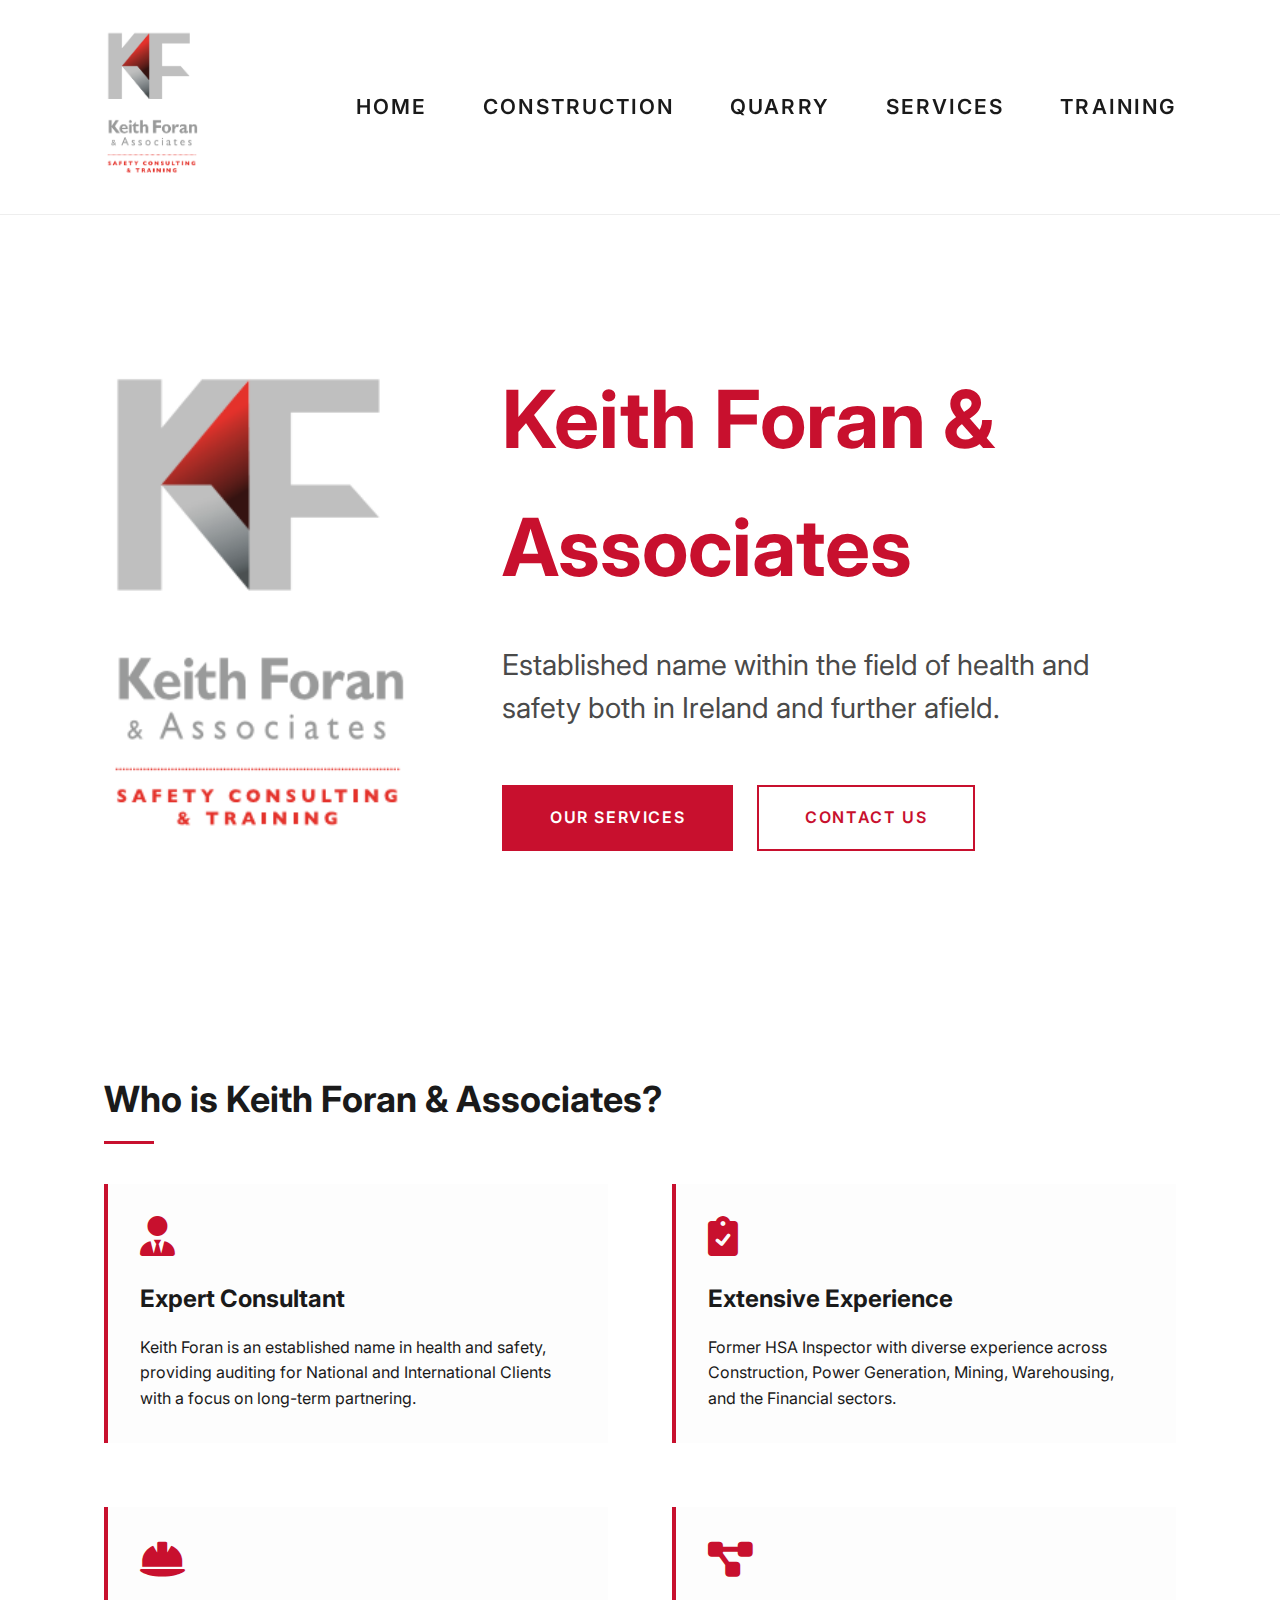
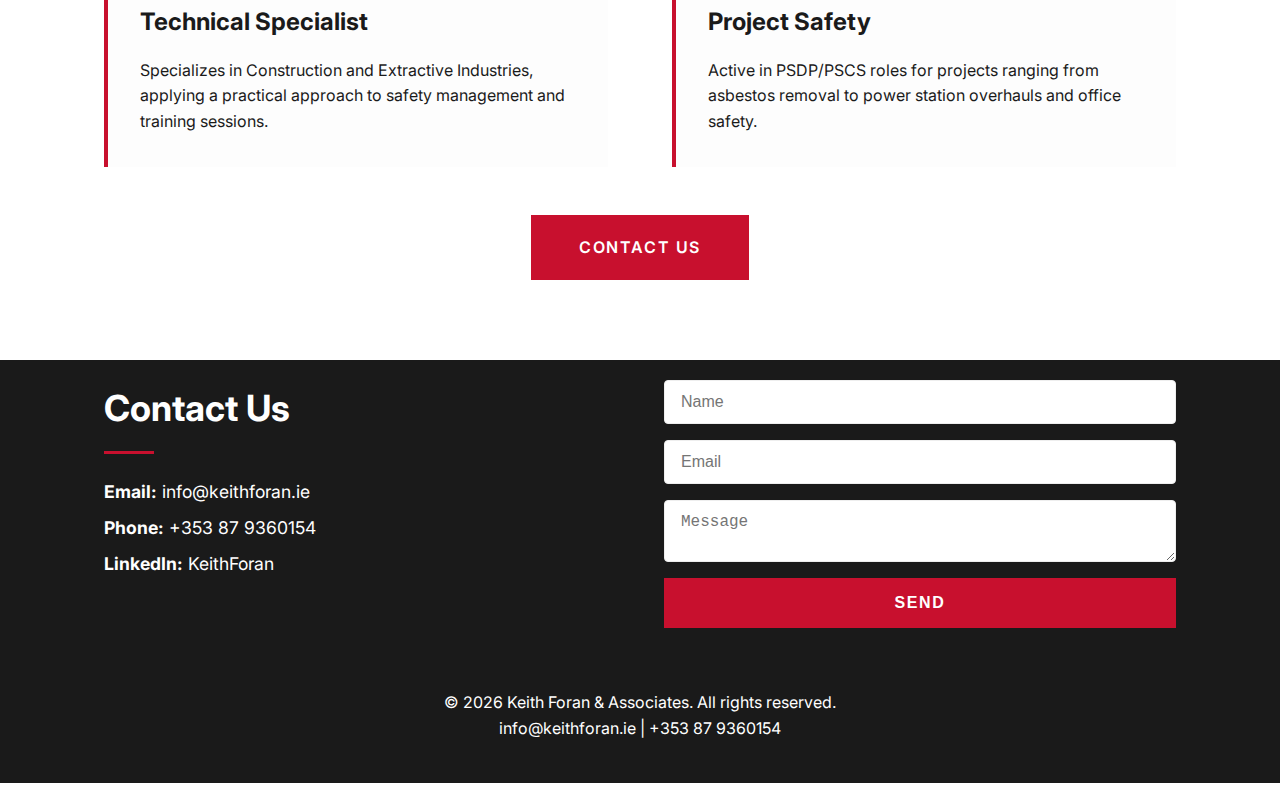
<file: index.html>
<!DOCTYPE html>
<html lang="en">
<head>
  <meta charset="utf-8">
  <meta name="viewport" content="width=device-width, initial-scale=1">
  <title>Keith Foran & Associates | Health and Safety Consultant</title>
  <link href="style.css" rel="stylesheet" type="text/css" />
  <link rel="preconnect" href="https://fonts.googleapis.com">
  <link rel="preconnect" href="https://fonts.gstatic.com" crossorigin>
  <link href="https://cdnjs.cloudflare.com/ajax/libs/font-awesome/6.0.0/css/all.min.css" rel="stylesheet">
  <link href="https://fonts.googleapis.com/css2?family=Montserrat:wght@700&family=Inter:wght@400;600&display=swap" rel="stylesheet">
</head>
<body>
  <header>
    <div class="container">
      <nav>
        <div class="logo">
          <a href="/"><img src="keithforan_1767294449295.png" alt="Keith Foran & Associates Logo"></a>
        </div>
        <ul>
          <li><a href="index.html">Home</a></li>
          <li><a href="construction.html">Construction</a></li>
          <li><a href="quarry.html">Quarry</a></li>
          <li><a href="services.html">Services</a></li>
          <li><a href="training.html">Training</a></li>
        </ul>
      </nav>
    </div>
  </header>

 <main>
  <section id="hero">
    <div class="container hero-flex">

      <!-- LOGO -->
      <div class="hero-logo">
        <img src="keithforan_1767294449295.png" alt="Keith Foran & Associates Logo">
      </div>

      <!-- TEXT -->
      <div class="hero-text">
        <h1>Keith Foran & Associates</h1>
        <p>Established name within the field of health and safety both in Ireland and further afield.</p>
        <div class="hero-actions">
          <a href="services.html" class="btn">Our Services</a>
          <a href="#contact" class="btn btn-secondary">Contact Us</a>
        </div>
      </div>

    </div>
  </section>





    <section id="about">
      <div class="container">
        <h2>Who is Keith Foran & Associates?</h2>
        <div class="content-grid">
          <div class="info-box">
            <i class="fas fa-user-tie brand-icon"></i>
            <h3>Expert Consultant</h3>
            <p>Keith Foran is an established name in health and safety, providing auditing for National and International Clients with a focus on long-term partnering.</p>
          </div>
          <div class="info-box">
            <i class="fas fa-clipboard-check brand-icon"></i>
            <h3>Extensive Experience</h3>
            <p>Former HSA Inspector with diverse experience across Construction, Power Generation, Mining, Warehousing, and the Financial sectors.</p>
          </div>
          <div class="info-box">
            <i class="fas fa-hard-hat brand-icon"></i>
            <h3>Technical Specialist</h3>
            <p>Specializes in Construction and Extractive Industries, applying a practical approach to safety management and training sessions.</p>
          </div>
          <div class="info-box">
            <i class="fas fa-project-diagram brand-icon"></i>
            <h3>Project Safety</h3>
            <p>Active in PSDP/PSCS roles for projects ranging from asbestos removal to power station overhauls and office safety.</p>
          </div>
        </div>
        <div class="section-actions" style="margin-top: 4rem; text-align: center;">
          <a href="#contact" class="btn">Contact Us</a>
        </div>
      </div>
    </section>

  <section id="contact" class="bg-dark">
  <div class="container contact-flex">
    <!-- Left: contact info -->
    <div class="contact-info">
      <h2>Contact Us</h2>
      <p><strong>Email:</strong> <a href="mailto:info@keithforan.ie">info@keithforan.ie</a></p>
      <p><strong>Phone:</strong> <a href="tel:+353879360154">+353 87 9360154</a></p>
      <p><strong>LinkedIn:</strong> <a href="https://www.linkedin.com/in/keithforan" target="_blank">KeithForan</a></p>
    </div>

    <!-- Right: contact form -->
    <div class="contact-form">
      <form id="contact-form" action="https://formspree.io/f/mwvpvzzo" method="POST">
        <input type="text" name="name" placeholder="Name" required>
        <input type="email" name="email" placeholder="Email" required>
        <textarea name="message" placeholder="Message" required></textarea>
        <button type="submit" class="btn">Send</button>
      </form>
    </div>
  </div>
</section>

<footer>
  <div class="container footer-text">
    <p>&copy; 2026 Keith Foran & Associates. All rights reserved.</p>
    <p>info@keithforan.ie | +353 87 9360154</p>
  </div>
</footer>
</body>
</html>
</file>
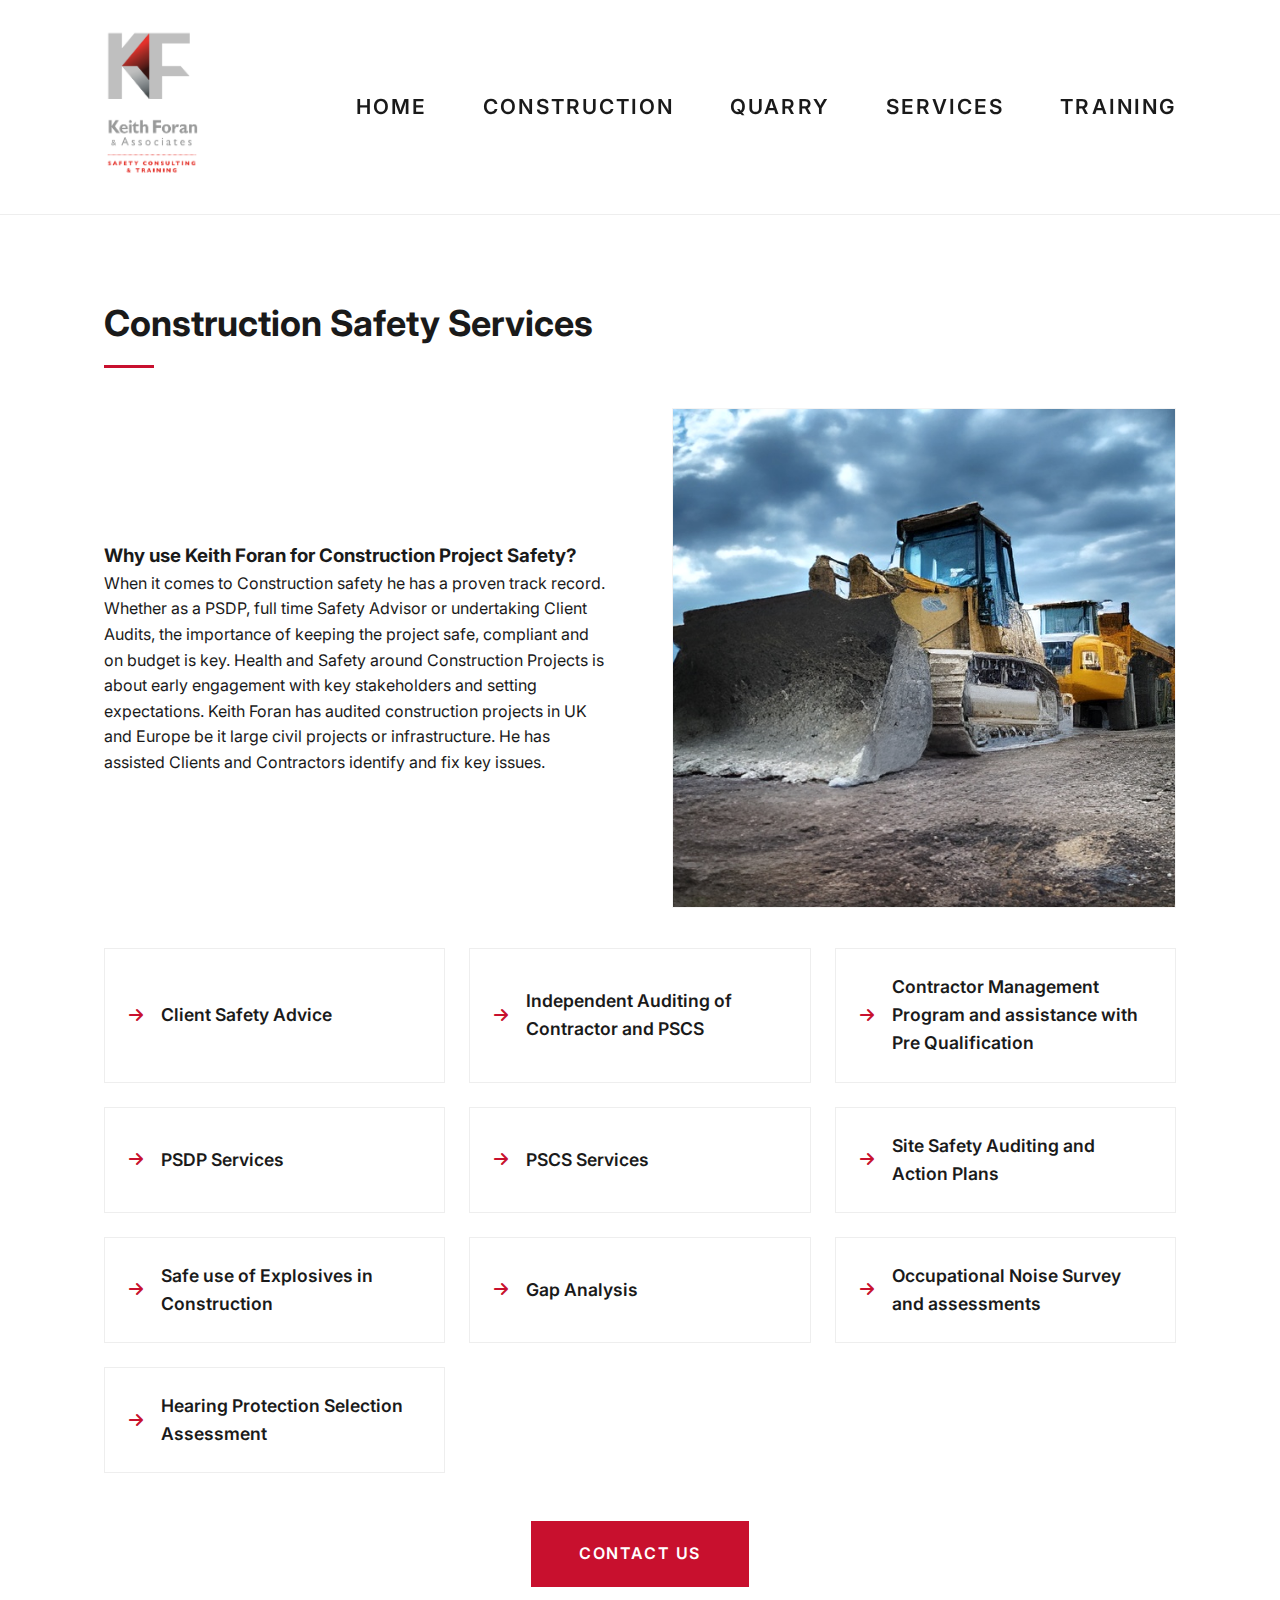
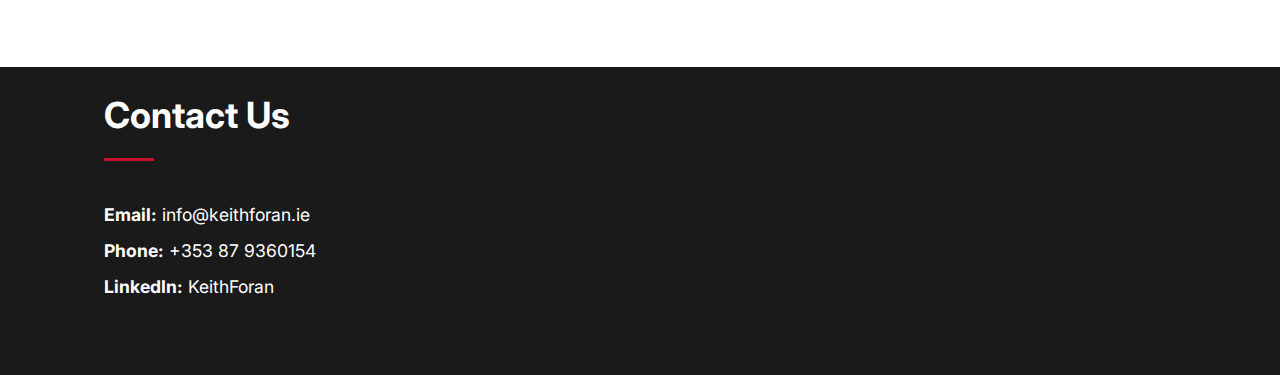
<file: construction.html>
<!DOCTYPE html>
<html lang="en">
<head>
  <meta charset="utf-8">
  <meta name="viewport" content="width=device-width, initial-scale=1">
  <title>Construction Safety Services | Keith Foran & Associates</title>
  <link href="style.css" rel="stylesheet" type="text/css" />
  <link rel="preconnect" href="https://fonts.googleapis.com">
  <link rel="preconnect" href="https://fonts.gstatic.com" crossorigin>
  <link href="https://cdnjs.cloudflare.com/ajax/libs/font-awesome/6.0.0/css/all.min.css" rel="stylesheet">
  <link href="https://fonts.googleapis.com/css2?family=Montserrat:wght@700&family=Inter:wght@400;600&display=swap" rel="stylesheet">
</head>
<body>
  <header>
    <div class="container">
      <nav>
        <div class="logo">
          <a href="/"><img src="keithforan_1767294449295.png" alt="Keith Foran & Associates Logo"></a>
        </div>
        <ul>
          <li><a href="index.html">Home</a></li>
          <li><a href="construction.html">Construction</a></li>
          <li><a href="quarry.html">Quarry</a></li>
          <li><a href="services.html">Services</a></li>
          <li><a href="training.html">Training</a></li>
        </ul>
      </nav>
    </div>
  </header>

  <main>
    <section id="construction">
      <div class="container">
        <h2>Construction Safety Services</h2>
        <div class="content-grid" style="margin-bottom: 40px;">
          <div>
            <h3>Why use Keith Foran for Construction Project Safety?</h3>
            <p>When it comes to Construction safety he has a proven track record.</p>
            <p>Whether as a PSDP, full time Safety Advisor or undertaking Client Audits, the importance of keeping the project safe, compliant and on budget is key. Health and Safety around Construction Projects is about early engagement with key stakeholders and setting expectations. Keith Foran has audited construction projects in UK and Europe be it large civil projects or infrastructure. He has assisted Clients and Contractors identify and fix key issues.</p>
          </div>
          <div class="image-wrapper">
            <img src="constr.jpg" alt="Construction Machinery" style="width: 100%;">
          </div>
        </div>
        <div class="services-list" style="margin-top: 40px;">
          <ul class="red-arrow-list">
            <li>Client Safety Advice</li>
            <li>Independent Auditing of Contractor and PSCS</li>
            <li>Contractor Management Program and assistance with Pre Qualification</li>
            <li>PSDP Services</li>
            <li>PSCS Services</li>
            <li>Site Safety Auditing and Action Plans</li>
            <li>Safe use of Explosives in Construction</li>
            <li>Gap Analysis</li>
            <li>Occupational Noise Survey and assessments</li>
            <li>Hearing Protection Selection Assessment</li>
          </ul>
        </div>
        <div class="section-actions" style="margin-top: 4rem; text-align: center;">
          <a href="/index.html#contact" class="btn">Contact Us</a>
        </div>
      </div>
    </section>

    <section id="contact" class="bg-dark">
      <div class="container">
        <h2>Contact Us</h2>
        <div class="contact-info">
          <p><strong>Email:</strong> <a href="mailto:info@keithforan.ie">info@keithforan.ie</a></p>
          <p><strong>Phone:</strong> <a href="tel:+353879360154">+353 87 9360154</a></p>
          <p><strong>LinkedIn:</strong> <a href="https://www.linkedin.com/in/keithforan" target="_blank">KeithForan</a></p>
        </div>
      </div>
    </section>
  </main>

  <footer>
    <div class="container">
      <p>&copy; 2026 Keith Foran & Associates. All rights reserved.</p>
    </div>
  </footer>
</body>
</html>
</file>
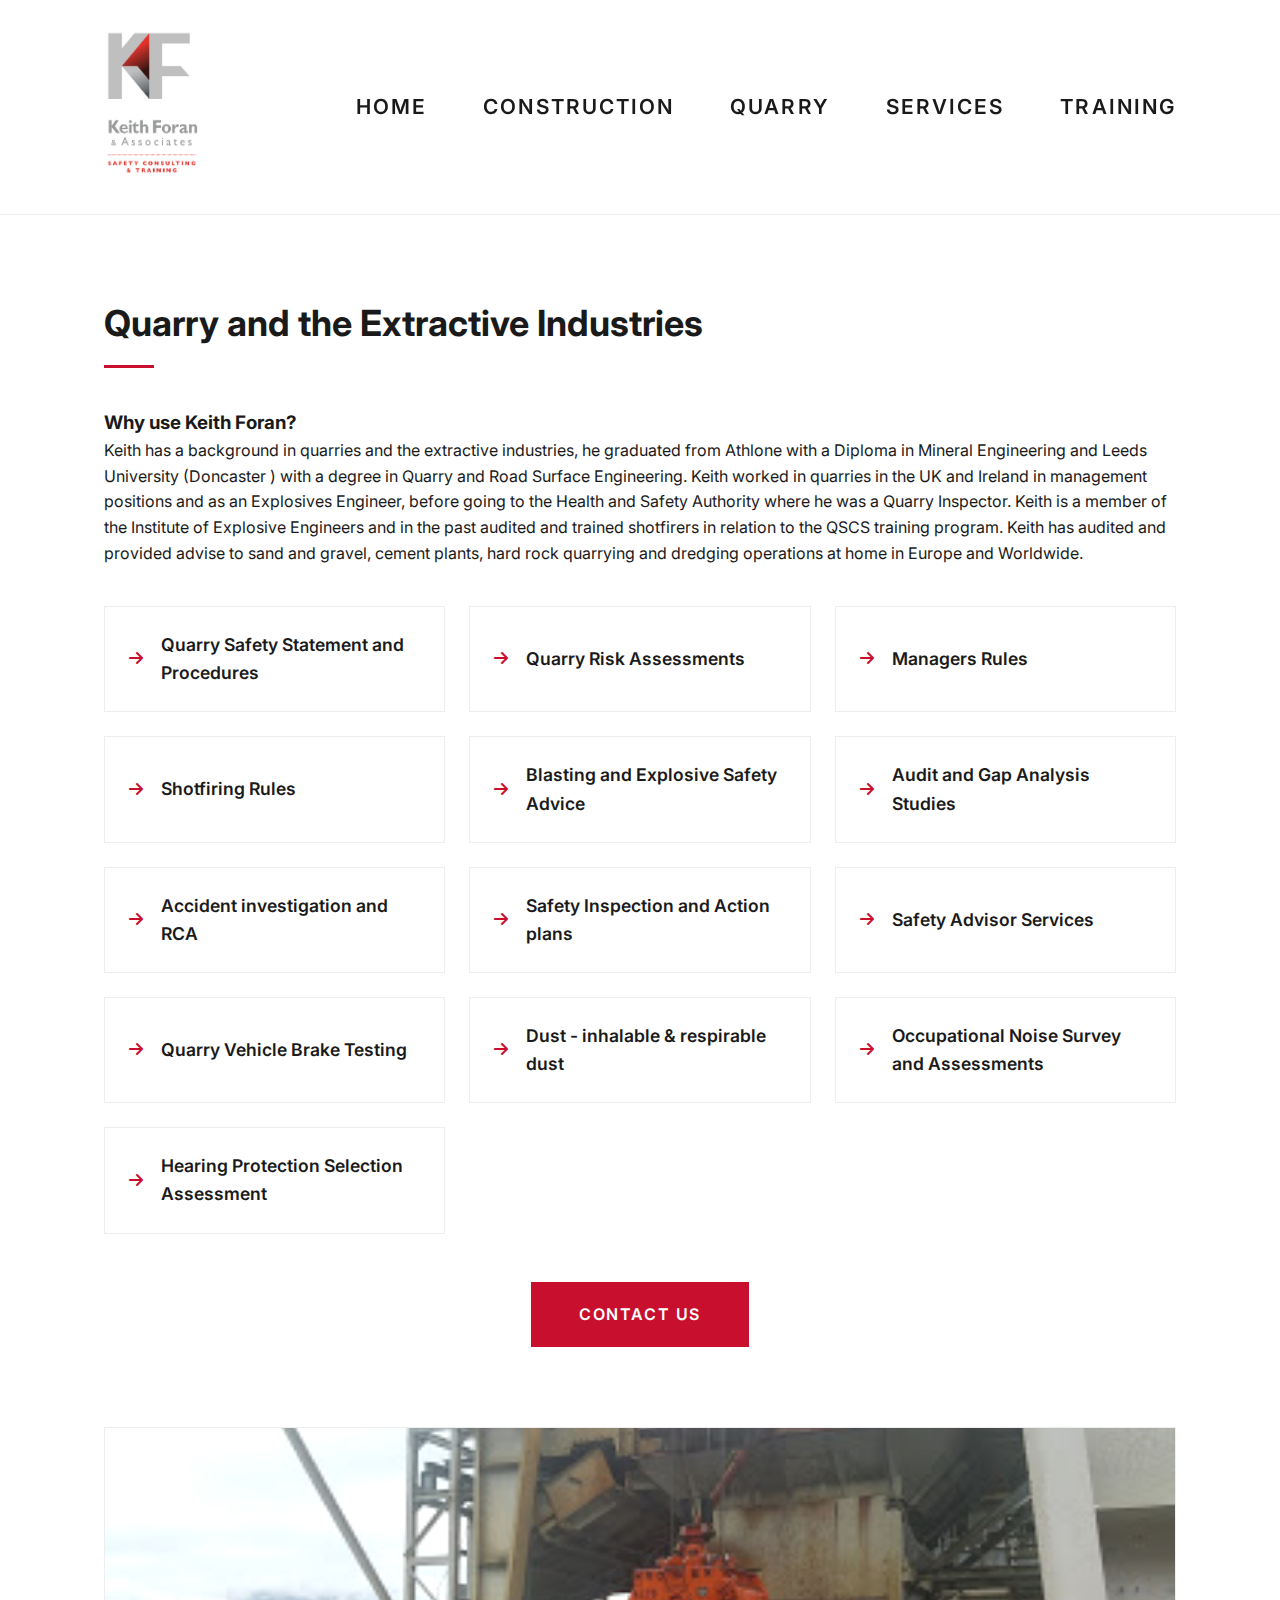
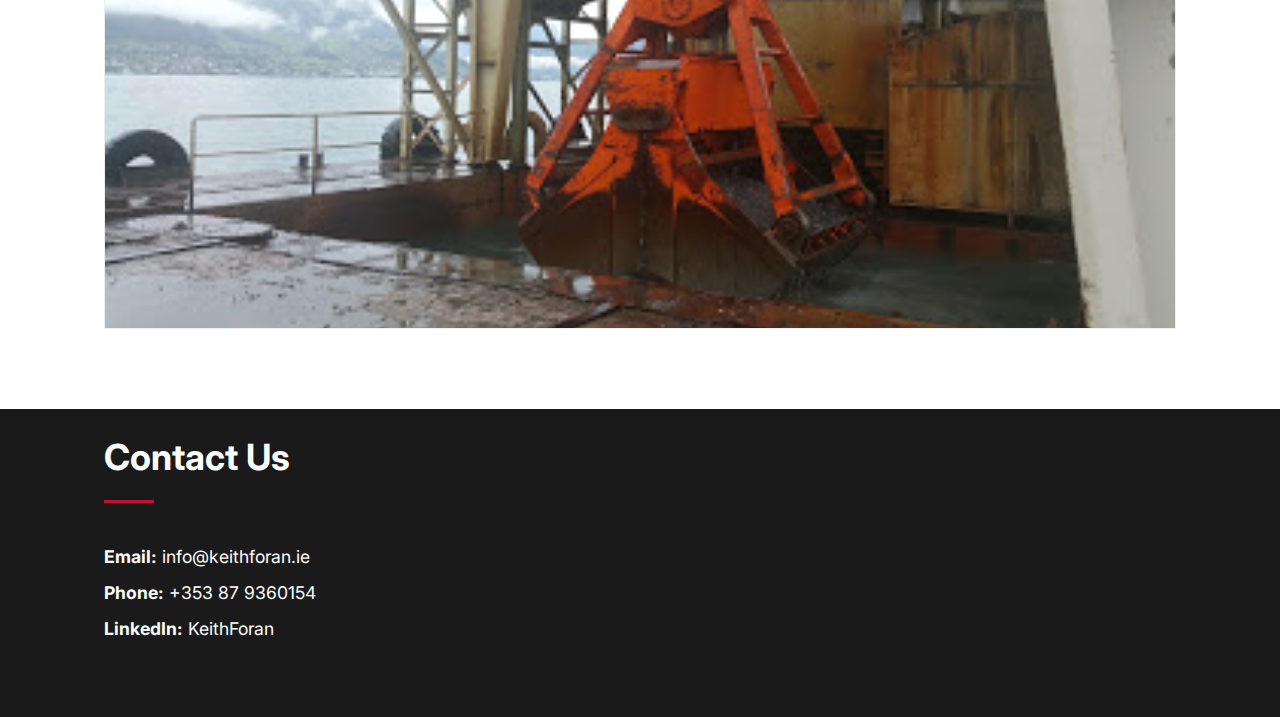
<file: quarry.html>
<!DOCTYPE html>
<html lang="en">
<head>
  <meta charset="utf-8">
  <meta name="viewport" content="width=device-width, initial-scale=1">
  <title>Quarry and Extractive Industries | Keith Foran & Associates</title>
  <link href="style.css" rel="stylesheet" type="text/css" />
  <link rel="preconnect" href="https://fonts.googleapis.com">
  <link rel="preconnect" href="https://fonts.gstatic.com" crossorigin>
  <link href="https://cdnjs.cloudflare.com/ajax/libs/font-awesome/6.0.0/css/all.min.css" rel="stylesheet">
  <link href="https://fonts.googleapis.com/css2?family=Montserrat:wght@700&family=Inter:wght@400;600&display=swap" rel="stylesheet">
</head>
<body>
  <header>
    <div class="container">
      <nav>
        <div class="logo">
          <a href="/"><img src="keithforan_1767294449295.png" alt="Keith Foran & Associates Logo"></a>
        </div>
        <ul>
          <li><a href="index.html">Home</a></li>
          <li><a href="construction.html">Construction</a></li>
          <li><a href="quarry.html">Quarry</a></li>
          <li><a href="services.html">Services</a></li>
          <li><a href="training.html">Training</a></li>
        </ul>
      </nav>
    </div>
  </header>

  <main>
    <section id="quarry">
      <div class="container">
        <h2>Quarry and the Extractive Industries</h2>
        <div class="content-grid" style="margin-bottom: 40px; grid-template-columns: 1fr;">
          <div>
            <h3>Why use Keith Foran?</h3>
            <p>Keith has a background in quarries and the extractive industries, he graduated from Athlone with a Diploma in Mineral Engineering and Leeds University (Doncaster ) with a degree in Quarry and Road Surface Engineering. Keith worked in quarries in the UK and Ireland in management positions and as an Explosives Engineer, before going to the Health and Safety Authority where he was a Quarry Inspector. Keith is a member of the Institute of Explosive Engineers and in the past audited and trained shotfirers in relation to the QSCS training program. Keith has audited and provided advise to sand and gravel, cement plants, hard rock quarrying and dredging operations at home in Europe and Worldwide.</p>
          </div>
        </div>
        
        <div class="services-list" style="margin-top: 40px;">
          <ul class="red-arrow-list">
            <li>Quarry Safety Statement and Procedures</li>
            <li>Quarry Risk Assessments</li>
            <li>Managers Rules</li>
            <li>Shotfiring Rules</li>
            <li>Blasting and Explosive Safety Advice</li>
            <li>Audit and Gap Analysis Studies</li>
            <li>Accident investigation and RCA</li>
            <li>Safety Inspection and Action plans</li>
            <li>Safety Advisor Services</li>
            <li>Quarry Vehicle Brake Testing</li>
            <li>Dust - inhalable & respirable dust</li>
            <li>Occupational Noise Survey and Assessments</li>
            <li>Hearing Protection Selection Assessment</li>
          </ul>
        </div>
        <div class="section-actions" style="margin-top: 4rem; text-align: center;">
          <a href="index.html#contact" class="btn">Contact Us</a>
        </div>

        <div class="slideshow-container" style="margin-top: 80px;">
          <div class="slides">
            <img src="dredger_1767294605512.jpg" alt="Dredger Operation">
            <img src="crusher_and_digger_1767294605513.jpg" alt="Crusher and Digger">
            <img src="Dumper_and_shovel_(2)_1767294605514.jpg" alt="Dumper and Shovel">
            <img src="Drill_rig_1767294605514.jpg" alt="Drill Rig">
            <img src="me_and_face_shovel_1767294605514.jpg" alt="Keith Foran on Site">
            <img src="Dozer_and_lee_1767294605515.jpg" alt="Dozer Operation">
            <img src="digger_ardfert_1767294605511.jpg" alt="Quarry Equipment">
          </div>
        </div>

        <div class="image-grid-secondary" style="display: none;">
        </div>
      </div>
    </section>

    <section id="contact" class="bg-dark">
      <div class="container">
        <h2>Contact Us</h2>
        <div class="contact-info">
          <p><strong>Email:</strong> <a href="mailto:info@keithforan.ie">info@keithforan.ie</a></p>
          <p><strong>Phone:</strong> <a href="tel:+353879360154">+353 87 9360154</a></p>
          <p><strong>LinkedIn:</strong> <a href="https://www.linkedin.com/in/keithforan" target="_blank">KeithForan</a></p>
        </div>
      </div>
    </section>
  </main>

  <footer>
    <div class="container">
      <p>&copy; 2026 Keith Foran & Associates. All rights reserved.</p>
    </div>
  </footer>
</body>
</html>
</file>
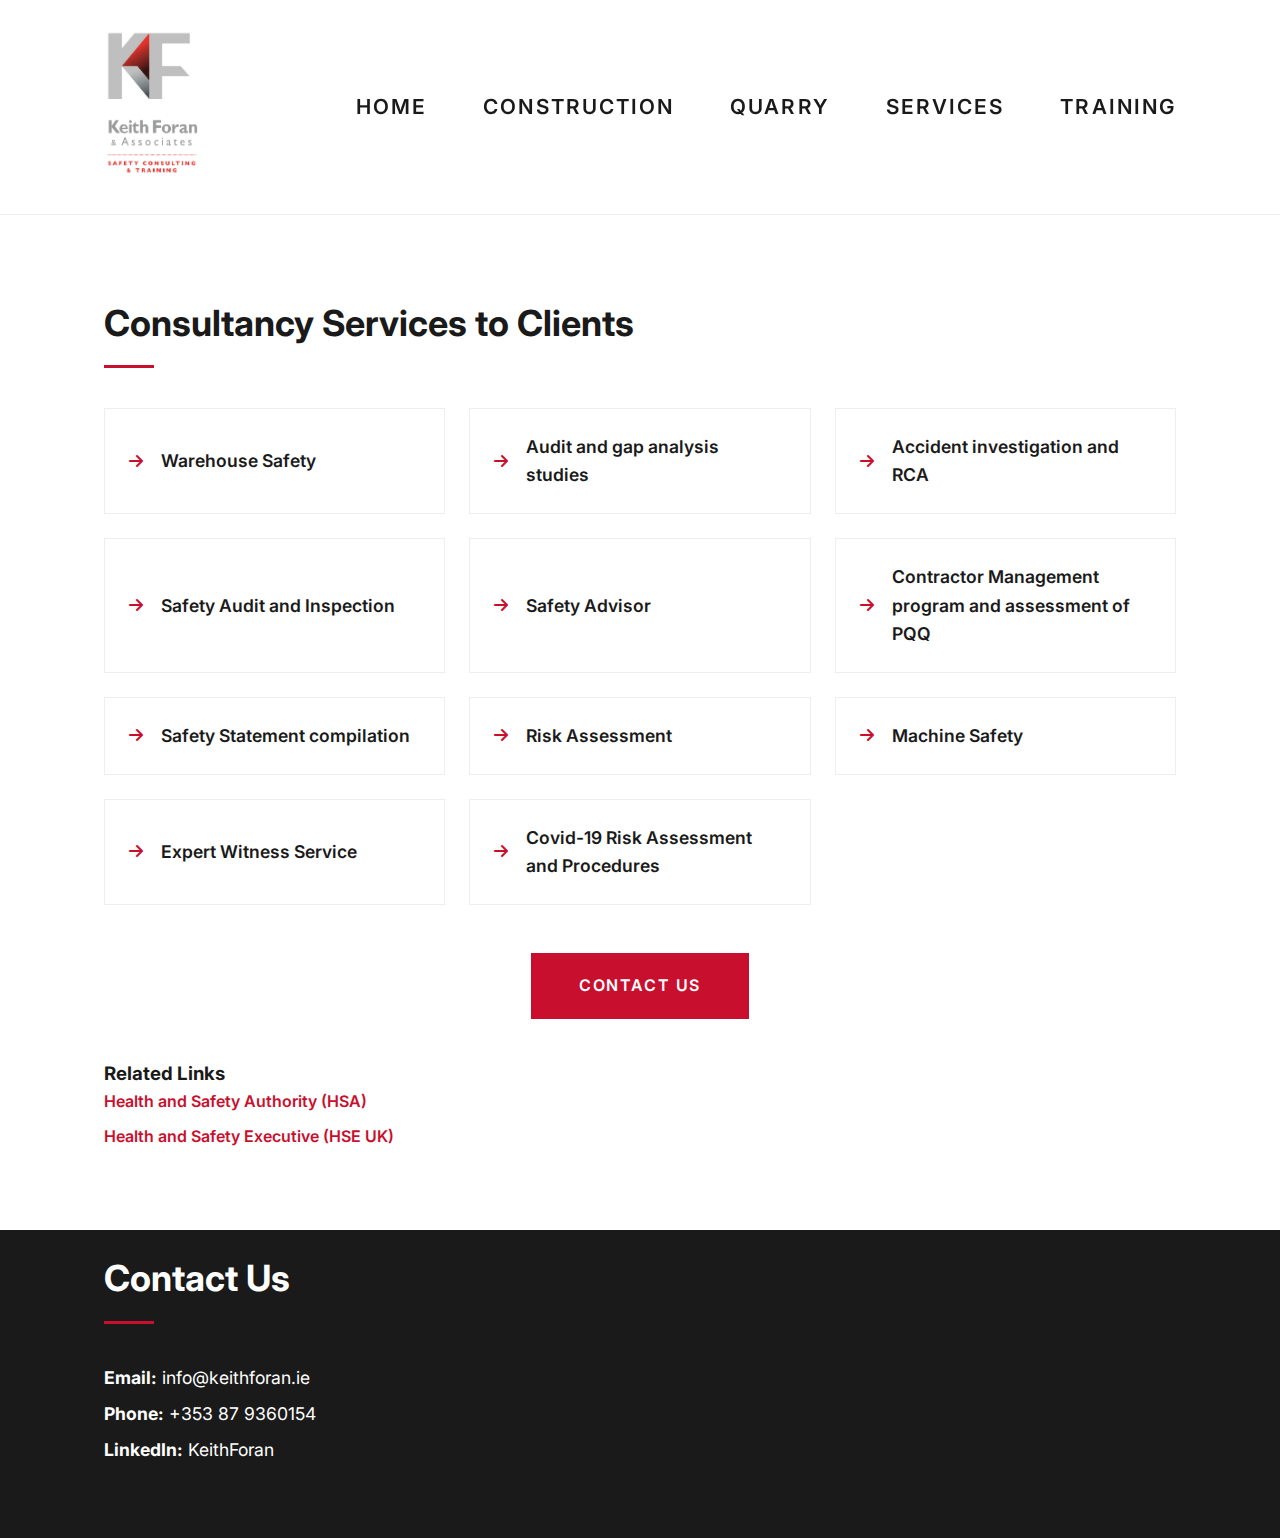
<file: services.html>
<!DOCTYPE html>
<html lang="en">
<head>
  <meta charset="utf-8">
  <meta name="viewport" content="width=device-width, initial-scale=1">
  <title>Consultancy Services | Keith Foran & Associates</title>
  <link href="style.css" rel="stylesheet" type="text/css" />
  <link rel="preconnect" href="https://fonts.googleapis.com">
  <link rel="preconnect" href="https://fonts.gstatic.com" crossorigin>
  <link href="https://cdnjs.cloudflare.com/ajax/libs/font-awesome/6.0.0/css/all.min.css" rel="stylesheet">
  <link href="https://fonts.googleapis.com/css2?family=Montserrat:wght@700&family=Inter:wght@400;600&display=swap" rel="stylesheet">
</head>
<body>
  <header>
    <div class="container">
      <nav>
        <div class="logo">
          <a href="/"><img src="keithforan_1767294449295.png" alt="Keith Foran & Associates Logo"></a>
        </div>
        <ul>
          <li><a href="index.html">Home</a></li>
          <li><a href="construction.html">Construction</a></li>
          <li><a href="quarry.html">Quarry</a></li>
          <li><a href="services.html">Services</a></li>
          <li><a href="training.html">Training</a></li>
        </ul>
      </nav>
    </div>
  </header>

  <main>
    <section id="services">
      <div class="container">
        <h2>Consultancy Services to Clients</h2>
        <div class="services-list" style="margin-top: 40px;">
          <ul class="red-arrow-list">
            <li>Warehouse Safety</li>
            <li>Audit and gap analysis studies</li>
            <li>Accident investigation and RCA</li>
            <li>Safety Audit and Inspection</li>
            <li>Safety Advisor</li>
            <li>Contractor Management program and assessment of PQQ</li>
            <li>Safety Statement compilation</li>
            <li>Risk Assessment</li>
            <li>Machine Safety</li>
            <li>Expert Witness Service</li>
            <li>Covid-19 Risk Assessment and Procedures</li>
          </ul>
        </div>
        <div class="section-actions" style="margin-top: 4rem; text-align: center;">
          <a href="index.html#contact" class="btn">Contact Us</a>
        </div>
        <div class="related-links" style="margin-top: 40px;">
          <h3>Related Links</h3>
          <ul style="list-style: none; padding: 0;">
            <li style="margin-bottom: 10px;"><a href="https://www.hsa.ie/eng/" target="_blank" style="color: var(--primary-color); text-decoration: none; font-weight: 600;">Health and Safety Authority (HSA)</a></li>
            <li><a href="https://www.hse.gov.uk/" target="_blank" style="color: var(--primary-color); text-decoration: none; font-weight: 600;">Health and Safety Executive (HSE UK)</a></li>
          </ul>
        </div>
      </div>
    </section>

    <section id="contact" class="bg-dark">
      <div class="container">
        <h2>Contact Us</h2>
        <div class="contact-info">
          <p><strong>Email:</strong> <a href="mailto:info@keithforan.ie">info@keithforan.ie</a></p>
          <p><strong>Phone:</strong> <a href="tel:+353879360154">+353 87 9360154</a></p>
          <p><strong>LinkedIn:</strong> <a href="https://www.linkedin.com/in/keithforan" target="_blank">KeithForan</a></p>
        </div>
      </div>
    </section>
  </main>

  <footer>
    <div class="container">
      <p>&copy; 2026 Keith Foran & Associates. All rights reserved.</p>
    </div>
  </footer>
</body>
</html>
</file>
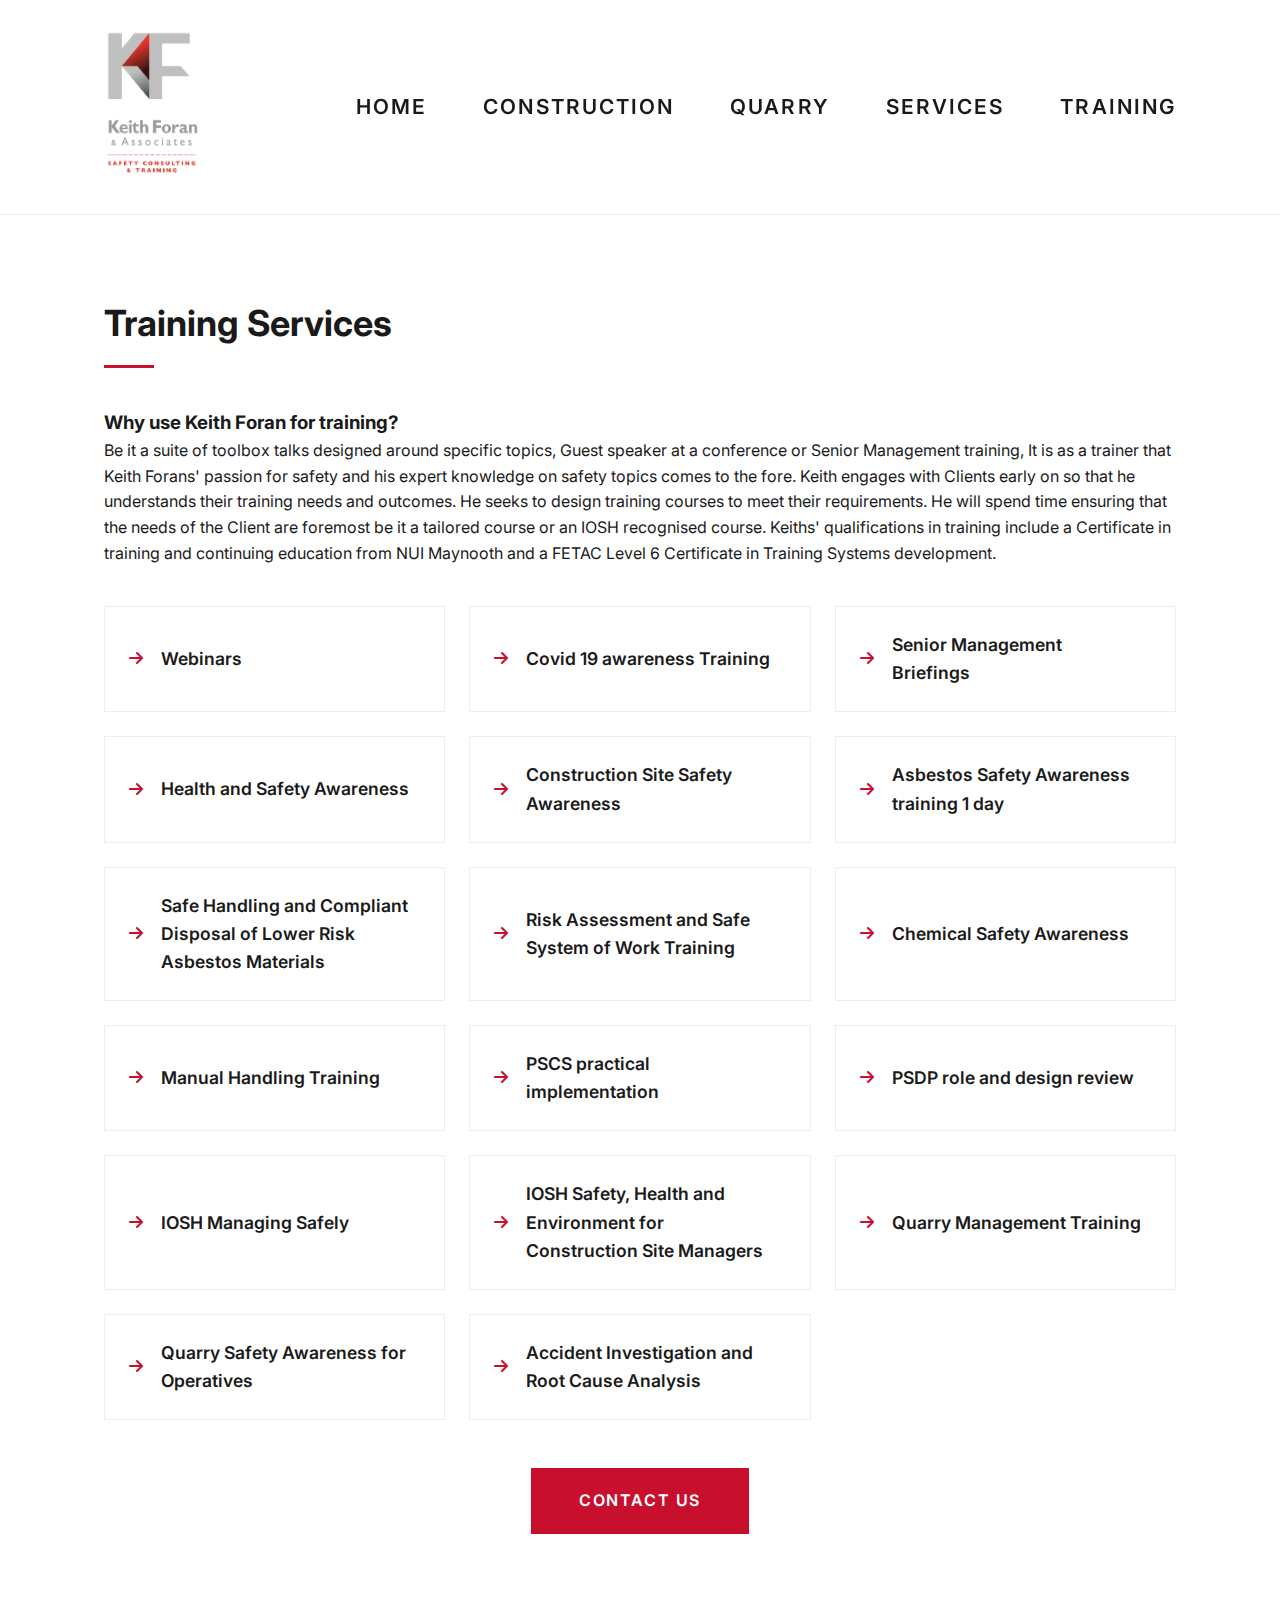
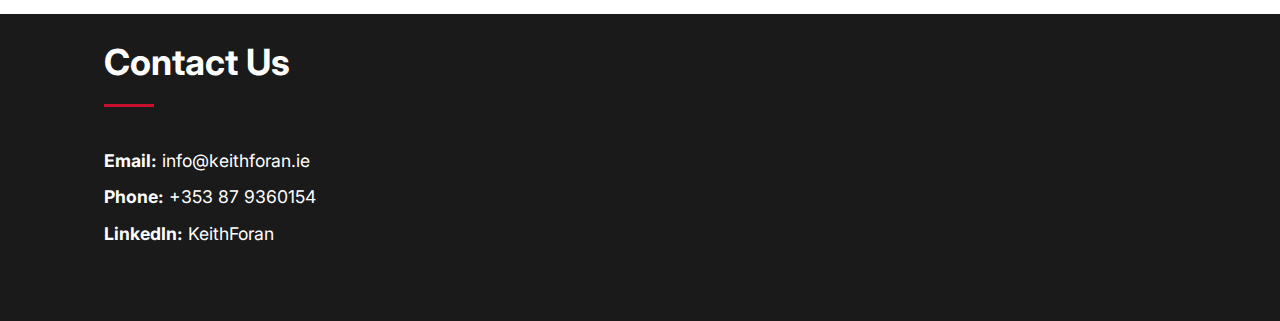
<file: training.html>
<!DOCTYPE html>
<html lang="en">
<head>
  <meta charset="utf-8">
  <meta name="viewport" content="width=device-width, initial-scale=1">
  <title>Training Services | Keith Foran & Associates</title>
  <link href="style.css" rel="stylesheet" type="text/css" />
  <link rel="preconnect" href="https://fonts.googleapis.com">
  <link rel="preconnect" href="https://fonts.gstatic.com" crossorigin>
  <link href="https://cdnjs.cloudflare.com/ajax/libs/font-awesome/6.0.0/css/all.min.css" rel="stylesheet">
  <link href="https://fonts.googleapis.com/css2?family=Montserrat:wght@700&family=Inter:wght@400;600&display=swap" rel="stylesheet">
</head>
<body>
  <header>
    <div class="container">
      <nav>
        <div class="logo">
          <a href="/"><img src="keithforan_1767294449295.png" alt="Keith Foran & Associates Logo"></a>
        </div>
        <ul>
          <li><a href="index.html">Home</a></li>
          <li><a href="construction.html">Construction</a></li>
          <li><a href="quarry.html">Quarry</a></li>
          <li><a href="services.html">Services</a></li>
          <li><a href="training.html">Training</a></li>
        </ul>
      </nav>
    </div>
  </header>

  <main>
    <section id="training">
      <div class="container">
        <h2>Training Services</h2>
        <div class="content-grid" style="margin-bottom: 20px;">
          <div style="grid-column: span 2;">
            <h3>Why use Keith Foran for training?</h3>
            <p>Be it a suite of toolbox talks designed around specific topics, Guest speaker at a conference or Senior Management training, It is as a trainer that Keith Forans' passion for safety and his expert knowledge on safety topics comes to the fore. Keith engages with Clients early on so that he understands their training needs and outcomes. He seeks to design training courses to meet their requirements. He will spend time ensuring that the needs of the Client are foremost be it a tailored course or an IOSH recognised course. Keiths' qualifications in training include a Certificate in training and continuing education from NUI Maynooth and a FETAC Level 6 Certificate in Training Systems development.</p>
          </div>
        </div>
        <div class="training-list" style="margin-top: 40px;">
          <ul class="red-arrow-list">
            <li>Webinars</li>
            <li>Covid 19 awareness Training</li>
            <li>Senior Management Briefings</li>
            <li>Health and Safety Awareness</li>
            <li>Construction Site Safety Awareness</li>
            <li>Asbestos Safety Awareness training 1 day</li>
            <li>Safe Handling and Compliant Disposal of Lower Risk Asbestos Materials</li>
            <li>Risk Assessment and Safe System of Work Training</li>
            <li>Chemical Safety Awareness</li>
            <li>Manual Handling Training</li>
            <li>PSCS practical implementation</li>
            <li>PSDP role and design review</li>
            <li>IOSH Managing Safely</li>
            <li>IOSH Safety, Health and Environment for Construction Site Managers</li>
            <li>Quarry Management Training</li>
            <li>Quarry Safety Awareness for Operatives</li>
            <li>Accident Investigation and Root Cause Analysis</li>
          </ul>
        </div>
        <div class="section-actions" style="margin-top: 4rem; text-align: center;">
          <a href="index.html#contact" class="btn">Contact Us</a>
        </div>
      </div>
    </section>

    <section id="contact" class="bg-dark">
      <div class="container">
        <h2>Contact Us</h2>
        <div class="contact-info">
          <p><strong>Email:</strong> <a href="mailto:info@keithforan.ie">info@keithforan.ie</a></p>
          <p><strong>Phone:</strong> <a href="tel:+353879360154">+353 87 9360154</a></p>
          <p><strong>LinkedIn:</strong> <a href="https://www.linkedin.com/in/keithforan" target="_blank">KeithForan</a></p>
        </div>
      </div>
    </section>
  </main>

  <footer>
    <div class="container">
      <p>&copy; 2026 Keith Foran & Associates. All rights reserved.</p>
    </div>
  </footer>
</body>
</html>
</file>
<file: style.css>
body {
  font-family: 'Inter', sans-serif;
  line-height: 1.6;
  color: var(--text-dark);
  background: var(--white);
}

:root {
  --primary-color: #c8102e;
  --primary-hover: #e31837;
  --text-dark: #1a1a1a;
  --text-gray: #4a4a4a;
  --bg-light: #fdfdfd;
  --white: #ffffff;
  --border-color: #eeeeee;
}

* {
  box-sizing: border-box;
  margin: 0;
  padding: 0;
}

html {
  scroll-behavior: smooth;
}

*:focus-visible {
  outline: 2px solid var(--primary-color);
  outline-offset: 4px;
}

.btn, a, .services-list li, .training-list li {
  transition: all 0.4s cubic-bezier(0.165, 0.84, 0.44, 1);
}

.container {
  max-width: 1200px;
  margin: 0 auto;
  padding: 0 4rem;
}

header {
  background: rgba(255, 255, 255, 0.98);
  backdrop-filter: blur(10px);
  border-bottom: 1px solid var(--border-color);
  position: sticky;
  top: 0;
  z-index: 1000;
  padding: 1.75rem 0;
  transition: all 0.3s ease;
}

nav {
  display: flex;
  justify-content: space-between;
  align-items: center;
}

.logo img {
  height: 150px;
  width: auto;
}

nav ul {
  display: flex;
  list-style: none;
  gap: 3.5rem;
}

nav ul li a {
  text-decoration: none;
  color: var(--text-dark);
  font-weight: 600;
  font-size: 1.3rem;
  letter-spacing: 0.1em;
  text-transform: uppercase;
  transition: all 0.3s ease;
}

nav ul li a:hover {
  color: var(--primary-color);
  opacity: 0.8;
}

section {
  padding: 80px 0;
}

.bg-dark {
  background-color: var(--text-dark);
  color: var(--white);
  padding: 20px 0;
}

.contact-info p {
  font-size: 1.1rem;
  margin-bottom: 0.2rem;
}

.contact-info a {
  color: var(--white);
  text-decoration: none;
}

.contact-info a:hover {
  color: var(--primary-color);
}

footer {
  padding: 10px 0;
  background: var(--text-dark);
}

footer p {
  font-size: 1rem;
}

.section-actions {
  margin-top: 3rem !important;
}

#hero {
  padding: 140px 0;
  background: var(--white);
  text-align: left;
}

h2 { font-size: 2.25rem; margin-bottom: 2.5rem; position: relative; padding-bottom: 1rem; }
h2::after { content: ''; position: absolute; bottom: 0; left: 0; width: 50px; height: 3px; background: var(--primary-color); }

#hero h1 {
  color: var(--primary-color);
  font-size: 5rem;
  max-width: 900px;
}

#hero p {
  font-size: 1.8rem;
  color: var(--text-gray);
  max-width: 900px;
  line-height: 1.5;
  font-weight: 400;
}

.hero-actions {
  display: flex;
  gap: 1.5rem;
}

.btn-secondary {
  background: transparent !important;
  color: var(--primary-color) !important;
  border: 2px solid var(--primary-color);
  padding: calc(1.25rem - 2px) calc(3rem - 2px) !important;
}

.btn-secondary:hover {
  background: var(--primary-color) !important;
  color: var(--white) !important;
  box-shadow: 0 10px 20px rgba(196, 30, 36, 0.1);
}

.btn {
  display: inline-block;
  background: var(--primary-color);
  color: var(--white);
  padding: 1.25rem 3rem;
  text-decoration: none;
  font-weight: 600;
  font-size: 1rem;
  letter-spacing: 0.1em;
  text-transform: uppercase;
  transition: all 0.3s ease;
  border-radius: 0;
}

.btn:hover {
  background: var(--primary-hover);
  transform: translateY(-3px);
  box-shadow: 0 10px 20px rgba(200, 16, 46, 0.15);
}

/* Global Layout Utility */
.red-arrow-list {
  display: grid;
  grid-template-columns: repeat(auto-fit, minmax(320px, 1fr));
  gap: 1.5rem;
  list-style: none;
}

.red-arrow-list li {
  padding: 1.5rem 2rem 1.5rem 3.5rem;
  background: var(--white);
  border: 1px solid var(--border-color);
  transition: all 0.5s cubic-bezier(0.165, 0.84, 0.44, 1);
  font-size: 1.1rem;
  font-weight: 600;
  display: flex;
  align-items: center;
  color: var(--text-dark);
  position: relative;
  overflow: hidden;
  text-align: left;
  justify-content: flex-start;
}

.red-arrow-list li::before {
  content: '\f061';
  font-family: 'Font Awesome 6 Free';
  font-weight: 900;
  position: absolute;
  left: 1.5rem;
  color: var(--primary-color);
  font-size: 1rem;
  transition: transform 0.3s ease;
}

.red-arrow-list li:hover::before {
  transform: translateX(5px);
}

.red-arrow-list li:hover {
  border-color: transparent;
  box-shadow: 0 15px 30px rgba(0,0,0,0.06);
  transform: translateY(-4px);
}

.image-gallery, .image-grid-secondary {
  display: none !important;
}

.brand-icon {
  font-size: 2.5rem;
  color: var(--primary-color);
  margin-bottom: 1.5rem;
  display: block;
}

.info-box {
  padding: 2rem;
  background: var(--bg-light);
  border-left: 4px solid var(--primary-color);
}

.info-box h3 {
  font-size: 1.5rem;
  margin-bottom: 1rem;
}

/* Slideshow Styles */
.slideshow-container {
  width: 100%;
  overflow: hidden;
  position: relative;
  background: var(--white);
  border: 1px solid var(--border-color);
}

.slides {
  display: flex;
  animation: slide 25s infinite linear;
}

.slides img {
  width: 100%;
  height: 500px;
  object-fit: cover;
  flex-shrink: 0;
  filter: grayscale(10%) contrast(105%);
}

@keyframes slide {
  0% { transform: translateX(0); }
  12% { transform: translateX(0); }
  14% { transform: translateX(-100%); }
  26% { transform: translateX(-100%); }
  28% { transform: translateX(-200%); }
  40% { transform: translateX(-200%); }
  42% { transform: translateX(-300%); }
  54% { transform: translateX(-300%); }
  56% { transform: translateX(-400%); }
  68% { transform: translateX(-400%); }
  70% { transform: translateX(-500%); }
  82% { transform: translateX(-500%); }
  84% { transform: translateX(-600%); }
  96% { transform: translateX(-600%); }
  100% { transform: translateX(-700%); }
}

.content-grid {
  display: grid;
  grid-template-columns: repeat(auto-fit, minmax(400px, 1fr));
  gap: 4rem;
  align-items: center;
}

.image-wrapper img {
  width: 100%;
  height: 500px;
  object-fit: cover;
  border: 1px solid var(--border-color);
  filter: grayscale(10%) contrast(105%);
  display: block;
}

@media (max-width: 768px) {
  .slides img, .image-wrapper img {
    height: 350px;
  }
}

/* MOBILE Friendly Adjustments */
@media (max-width: 768px) {
  h1 { font-size: 2.5rem !important; }
  h2 { font-size: 1.75rem !important; margin-bottom: 2rem !important; }
  h3 { font-size: 1.4rem !important; }
  
  section {
    padding: 40px 0 !important;
  }
  
  .container {
    padding: 0 1.5rem !important;
  }
  
  #hero {
    padding: 80px 0 !important;
  }
  
  #hero h1 {
    font-size: 2.75rem !important;
  }
  
  #hero p {
    font-size: 1.15rem !important;
  }
  
  .hero-actions, .section-actions {
    flex-direction: column;
    display: flex;
    gap: 1rem;
  }
  
  .hero-actions .btn, .section-actions .btn {
    width: 100%;
    margin-left: 0 !important;
    text-align: center;
  }

  .content-grid {
    grid-template-columns: 1fr !important;
    gap: 2.5rem !important;
  }
  
  .image-wrapper img {
    height: 300px !important;
  }

  .slideshow-container {
    margin-top: 40px !important;
  }

  .slides img {
    height: 250px !important;
  }

  nav {
    flex-direction: column;
    gap: 1.5rem;
  }

  nav ul {
    display: flex;
    flex-wrap: wrap;
    justify-content: center;
    gap: 1.5rem !important;
  }

  nav ul li a {
    font-size: 0.75rem !important;
  }

  header {
    padding: 1rem 0 !important;
  }

  .red-arrow-list {
    grid-template-columns: 1fr !important;
  }

  .contact-info p, footer .footer-text p {
    font-size: 1rem !important;
  }
}

/* =========================
   HERO LOGO + TEXT SIDE-BY-SIDE FIX
========================= */
.hero-flex {
  display: flex;
  flex-direction: row;
  align-items: center;
  justify-content: center;
  gap: 4rem;
  flex-wrap: wrap;
}

.hero-logo {
  flex-shrink: 0;
  display: flex;
  align-items: center;
}

.hero-logo img {
  height: 30rem;
  width: auto;
  display: block;
}

.hero-text {
  flex: 1;
  display: flex;
  flex-direction: column;
  justify-content: center;   
  gap: 2rem;
}

.hero-actions {
  display: flex;
  gap: 1.5rem;
  margin-top: 1.5rem;
}

/* MOBILE RESPONSIVE HERO */
@media (max-width: 768px) {
  .hero-flex {
    flex-direction: column;
    align-items: center;
    gap: 0.5rem;
  }

  .hero-logo img {
    display: none;
  }

  .hero-text {
    text-align: center;
    gap: 1rem;
  }

  .hero-actions {
    flex-direction: column;
    width: 100%;
  }

  .hero-actions .btn {
    width: 100%;
    text-align: center;
  }
}

/* =========================
   CONTACT SECTION SIDE-BY-SIDE
========================= */
.contact-flex {
  display: flex;
  gap: 3rem;
  justify-content: space-between;
  align-items: flex-start;
  flex-wrap: wrap;
}

.contact-info {
  flex: 1 1 300px;
  color: var(--white);
}

.contact-info h2 {
  margin-bottom: 1.5rem;
}

.contact-info p {
  margin-bottom: 0.5rem;
  font-size: 1.1rem;
}

.contact-info a {
  color: var(--white);
  text-decoration: none;
}

.contact-info a:hover {
  color: var(--primary-color);
}

.contact-form {
  flex: 1 1 300px;
}

#contact-form {
  display: flex;
  flex-direction: column;
  gap: 1rem;
}

#contact-form input,
#contact-form textarea {
  padding: 0.75rem 1rem;
  border: 1px solid var(--border-color);
  border-radius: 4px;
  font-size: 1rem;
  resize: vertical;
  width: 100%;
}

#contact-form button {
  padding: 1rem 2rem;
  background: var(--primary-color);
  color: var(--white);
  border: none;
  font-weight: 600;
  cursor: pointer;
  transition: all 0.3s ease;
}

#contact-form button:hover {
  background: var(--primary-hover);
  transform: translateY(-2px);
  box-shadow: 0 5px 15px rgba(200,16,46,0.2);
}



/* =========================
   FOOTER TEXT
========================= */
footer .footer-text {
  text-align: center;
  color: var(--white);
  padding: 2rem 0;
  font-size: 1rem;
}
</file>
